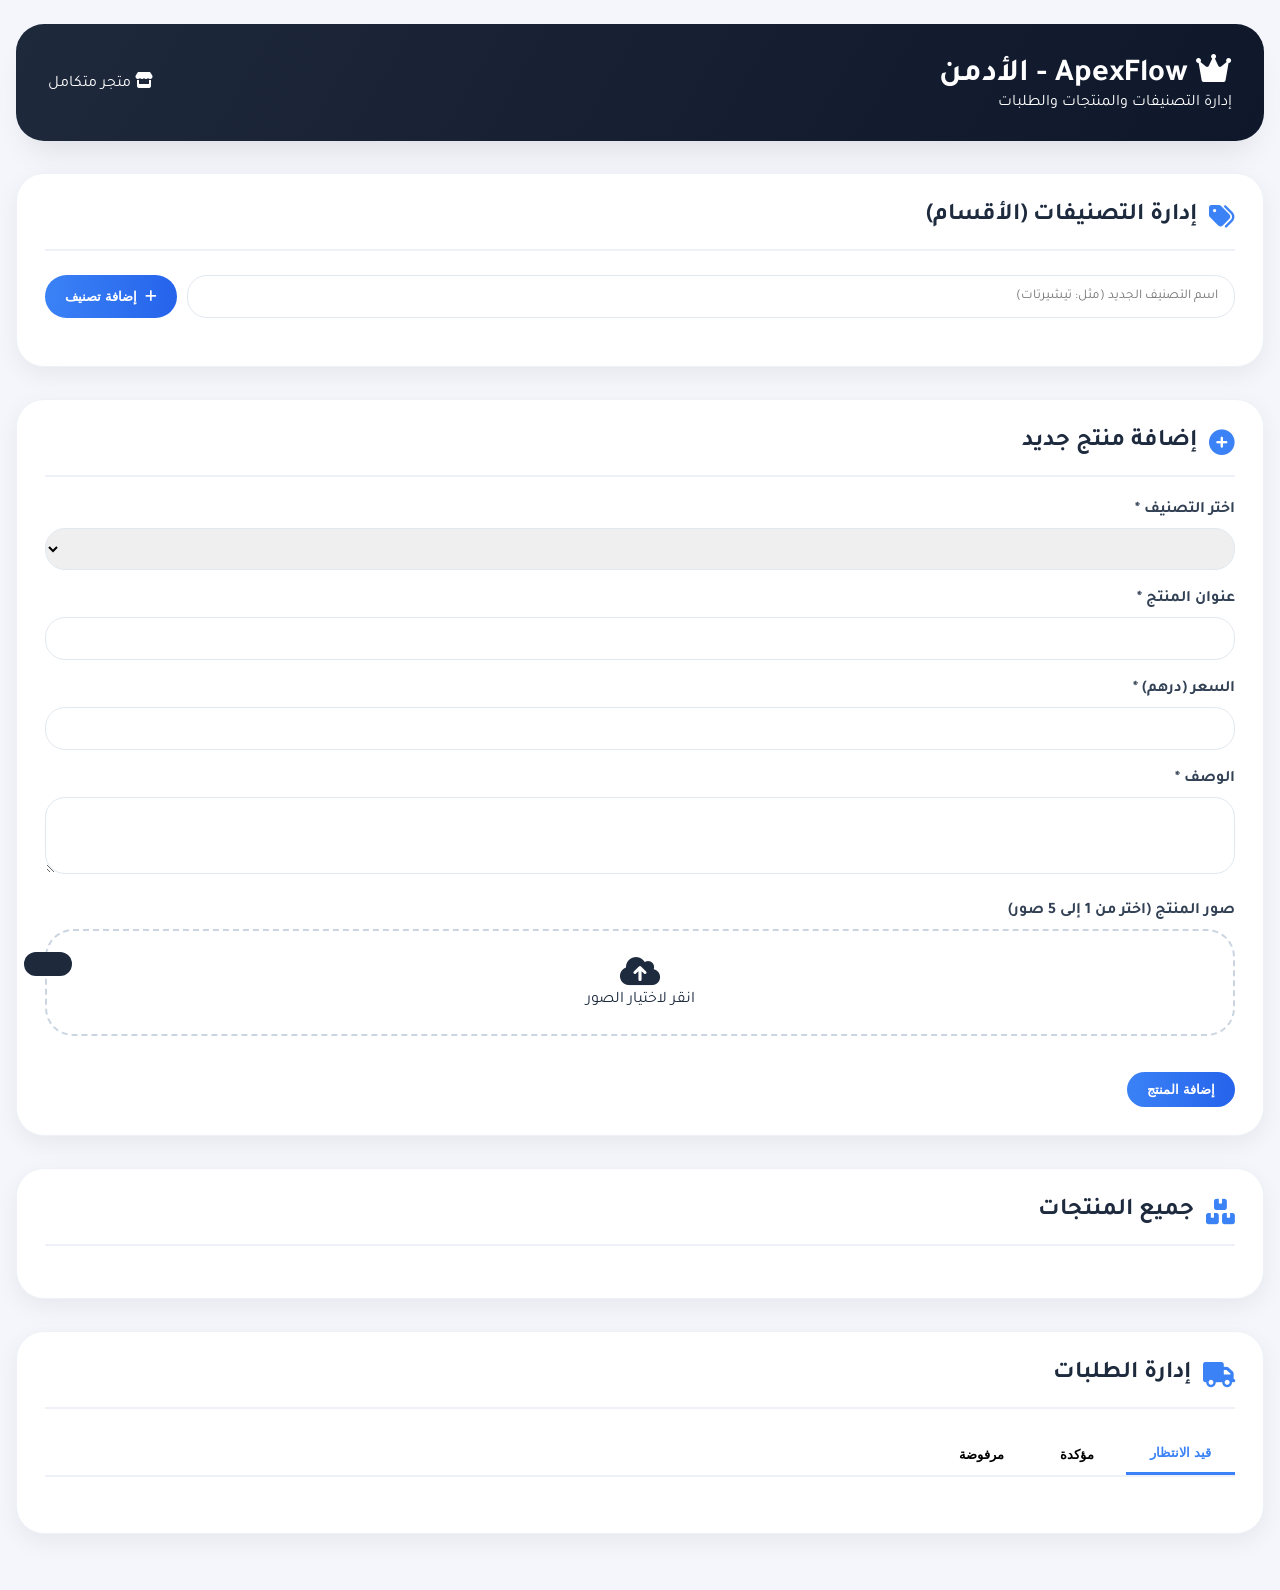
<file: admin.html>
<!DOCTYPE html>
<html lang="ar" dir="rtl">
<head>
    <meta charset="UTF-8">
    <meta name="viewport" content="width=device-width, initial-scale=1.0, viewport-fit=cover">
    <title>ApexFlow | لوحة تحكم المتجر المتكامل</title>
    <link href="https://fonts.googleapis.com/css2?family=Inter:opsz,wght@14..32,400;500;600;700&family=Tajawal:wght@400;500;700;800&display=swap" rel="stylesheet">
    <link rel="stylesheet" href="https://cdnjs.cloudflare.com/ajax/libs/font-awesome/6.0.0-beta3/css/all.min.css">
    <style>
        * { margin: 0; padding: 0; box-sizing: border-box; }
        body { background: #f4f6fc; font-family: 'Tajawal', 'Inter', sans-serif; color: #1e2a3e; padding: 24px 16px; }
        :root {
            --primary: #3b82f6;
            --primary-dark: #2563eb;
            --success: #10b981;
            --danger: #ef4444;
            --gray-bg: #f8fafc;
            --card-white: #ffffff;
            --border-light: #eef2f6;
            --shadow-md: 0 8px 24px rgba(0, 0, 0, 0.06);
            --radius-lg: 28px;
            --radius-md: 16px;
        }
        .container { max-width: 1440px; margin: 0 auto; }
        .dashboard-header {
            background: linear-gradient(120deg, #1e293b, #0f172a);
            border-radius: var(--radius-lg);
            padding: 28px 32px;
            margin-bottom: 32px;
            color: white;
            display: flex;
            justify-content: space-between;
            align-items: center;
            flex-wrap: wrap;
            gap: 16px;
            box-shadow: 0 20px 32px -12px rgba(0,0,0,0.1);
        }
        .card {
            background: var(--card-white);
            border-radius: var(--radius-lg);
            padding: 28px;
            margin-bottom: 32px;
            box-shadow: var(--shadow-md);
            border: 1px solid var(--border-light);
        }
        .card-header {
            display: flex;
            align-items: center;
            gap: 12px;
            border-bottom: 2px solid #eef2f8;
            padding-bottom: 18px;
            margin-bottom: 24px;
        }
        .card-header i { font-size: 1.6rem; color: var(--primary); }
        .card-header h2 { font-size: 1.5rem; font-weight: 700; }
        .form-group { margin-bottom: 20px; }
        .form-group label { display: block; font-weight: 600; margin-bottom: 8px; color: #334155; }
        .form-input {
            width: 100%;
            padding: 12px 16px;
            border: 1.5px solid #e2e8f0;
            border-radius: 20px;
            font-family: inherit;
            transition: 0.2s;
        }
        .form-input:focus {
            outline: none;
            border-color: var(--primary);
            box-shadow: 0 0 0 3px rgba(59,130,246,0.15);
        }
        .upload-area {
            border: 2px dashed #cbd5e1;
            border-radius: 28px;
            padding: 24px;
            text-align: center;
            cursor: pointer;
            transition: 0.2s;
        }
        .upload-area:hover { border-color: var(--primary); background: #f8fafc; }
        .images-preview {
            display: flex;
            flex-wrap: wrap;
            gap: 16px;
            margin-top: 16px;
        }
        .preview-item {
            position: relative;
            width: 100px;
            height: 100px;
            border-radius: 20px;
            overflow: hidden;
            border: 2px solid #e2e8f0;
        }
        .preview-item img { width: 100%; height: 100%; object-fit: cover; }
        .remove-img {
            position: absolute;
            top: 4px;
            right: 4px;
            background: rgba(0,0,0,0.6);
            color: white;
            border-radius: 50%;
            width: 24px;
            height: 24px;
            display: flex;
            align-items: center;
            justify-content: center;
            cursor: pointer;
        }
        .btn {
            display: inline-flex;
            align-items: center;
            gap: 8px;
            padding: 10px 20px;
            border-radius: 48px;
            font-weight: 600;
            border: none;
            cursor: pointer;
            transition: 0.2s;
        }
        .btn-primary { background: linear-gradient(95deg, var(--primary), var(--primary-dark)); color: white; }
        .btn-danger { background: #ef4444; color: white; }
        .btn-success { background: var(--success); color: white; }
        .btn-sm { padding: 6px 14px; font-size: 0.8rem; }
        .flex-between { display: flex; justify-content: space-between; align-items: center; flex-wrap: wrap; gap: 10px; margin-bottom: 16px; }
        .categories-list, .products-list { display: grid; grid-template-columns: repeat(auto-fill, minmax(240px, 1fr)); gap: 20px; margin-top: 20px; }
        .category-card, .product-card-mini {
            background: var(--gray-bg);
            border-radius: 24px;
            padding: 16px;
            text-align: center;
        }
        .product-card-mini img { width: 100%; height: 140px; object-fit: cover; border-radius: 18px; }
        .tabs {
            display: flex;
            gap: 8px;
            border-bottom: 2px solid #eef2f8;
            margin-bottom: 28px;
        }
        .tab-btn {
            background: none;
            border: none;
            padding: 12px 24px;
            font-weight: 600;
            cursor: pointer;
        }
        .tab-btn.active { color: var(--primary); border-bottom: 3px solid var(--primary); }
        .orders-grid { display: flex; flex-direction: column; gap: 18px; }
        .order-item-card {
            background: white;
            border-radius: 24px;
            padding: 20px;
            display: flex;
            flex-wrap: wrap;
            align-items: center;
            justify-content: space-between;
            gap: 16px;
            border: 1px solid #edf2f7;
        }
        .order-thumb { width: 64px; height: 64px; border-radius: 18px; object-fit: cover; }
        .badge {
            padding: 4px 12px;
            border-radius: 50px;
            font-size: 0.7rem;
            font-weight: 700;
        }
        .badge-pending { background: #ffedd5; color: #b45309; }
        .badge-confirmed { background: #dcfce7; color: #15803d; }
        .badge-rejected { background: #fee2e2; color: #b91c1c; }
        .toast-message {
            position: fixed;
            bottom: 24px;
            left: 24px;
            background: #1e293b;
            color: white;
            padding: 12px 24px;
            border-radius: 60px;
            transform: translateY(100px);
            transition: 0.3s;
            z-index: 1200;
        }
        .toast-message.show { transform: translateY(0); }
        @media (max-width: 700px) {
            .order-item-card { flex-direction: column; align-items: stretch; }
        }
    </style>
</head>
<body>
<div class="container">
    <div class="dashboard-header">
        <div class="header-title">
            <h1><i class="fas fa-crown"></i> ApexFlow - الأدمن</h1>
            <p>إدارة التصنيفات والمنتجات والطلبات</p>
        </div>
        <div class="header-badge"><i class="fas fa-store"></i> متجر متكامل</div>
    </div>

    <!-- قسم إدارة التصنيفات -->
    <div class="card">
        <div class="card-header">
            <i class="fas fa-tags"></i>
            <h2>إدارة التصنيفات (الأقسام)</h2>
        </div>
        <div class="flex-between">
            <div style="flex:2; display: flex; gap: 10px;">
                <input type="text" id="newCategoryName" class="form-input" placeholder="اسم التصنيف الجديد (مثل: تيشيرتات)" style="flex:3;">
                <button id="addCategoryBtn" class="btn btn-primary"><i class="fas fa-plus"></i> إضافة تصنيف</button>
            </div>
        </div>
        <div id="categoriesList" class="categories-list"></div>
    </div>

    <!-- قسم إضافة منتج جديد مع اختيار التصنيف -->
    <div class="card">
        <div class="card-header">
            <i class="fas fa-plus-circle"></i>
            <h2>إضافة منتج جديد</h2>
        </div>
        <form id="addProductForm">
            <div class="form-group">
                <label>اختر التصنيف *</label>
                <select id="productCategory" class="form-input" required></select>
            </div>
            <div class="form-group">
                <label>عنوان المنتج *</label>
                <input type="text" id="prodTitle" class="form-input" required>
            </div>
            <div class="form-group">
                <label>السعر (درهم) *</label>
                <input type="number" id="prodPrice" class="form-input" required>
            </div>
            <div class="form-group">
                <label>الوصف *</label>
                <textarea id="prodDesc" rows="3" class="form-input" required></textarea>
            </div>
            <div class="form-group">
                <label>صور المنتج (اختر من 1 إلى 5 صور)</label>
                <div class="upload-area" id="uploadArea"><i class="fas fa-cloud-upload-alt fa-2x"></i><p>انقر لاختيار الصور</p></div>
                <input type="file" id="imageInput" accept="image/*" multiple style="display:none;">
                <div id="imagesPreview" class="images-preview"></div>
            </div>
            <button type="submit" class="btn btn-primary">إضافة المنتج</button>
        </form>
    </div>

    <!-- قائمة المنتجات مع التصنيف -->
    <div class="card">
        <div class="card-header"><i class="fas fa-boxes"></i><h2>جميع المنتجات</h2></div>
        <div id="productsList" class="products-list"></div>
    </div>

    <!-- قسم الطلبات (نفس السابق) -->
    <div class="card">
        <div class="card-header"><i class="fas fa-truck"></i><h2>إدارة الطلبات</h2></div>
        <div class="tabs" id="ordersTabs">
            <button class="tab-btn active" data-tab="pending">قيد الانتظار</button>
            <button class="tab-btn" data-tab="confirmed">مؤكدة</button>
            <button class="tab-btn" data-tab="rejected">مرفوضة</button>
        </div>
        <div id="pendingTab" class="tab-pane active"><div id="pendingOrdersList" class="orders-grid"></div></div>
        <div id="confirmedTab" class="tab-pane" style="display:none;"><div id="confirmedOrdersList" class="orders-grid"></div></div>
        <div id="rejectedTab" class="tab-pane" style="display:none;"><div id="rejectedOrdersList" class="orders-grid"></div></div>
    </div>
</div>
<div id="toastMsg" class="toast-message"></div>

<script>
    // ------------------- التصنيفات -------------------
    let categories = [];
    function loadCategories() {
        const stored = localStorage.getItem('apexflow_categories');
        categories = stored ? JSON.parse(stored) : ['تيشيرتات', 'هوديز', 'اكسسوارات']; // تصنيفات افتراضية
        renderCategories();
        updateCategorySelect();
    }
    function saveCategories() { localStorage.setItem('apexflow_categories', JSON.stringify(categories)); renderCategories(); updateCategorySelect(); }
    function renderCategories() {
        const container = document.getElementById('categoriesList');
        if(!container) return;
        if(categories.length===0) { container.innerHTML = '<p>لا توجد تصنيفات</p>'; return; }
        let html = '';
        categories.forEach((cat, idx) => {
            html += `<div class="category-card"><div style="font-weight:bold;">${escapeHtml(cat)}</div>
                     <button class="btn btn-danger btn-sm" onclick="deleteCategory(${idx})">حذف</button></div>`;
        });
        container.innerHTML = html;
    }
    window.deleteCategory = function(index) {
        if(confirm('حذف هذا التصنيف سيحذف جميع منتجاته. استمر؟')) {
            const catName = categories[index];
            categories.splice(index,1);
            saveCategories();
            // حذف المنتجات التي تنتمي لهذا التصنيف
            let products = JSON.parse(localStorage.getItem('apexflow_products') || '[]');
            products = products.filter(p => p.category !== catName);
            localStorage.setItem('apexflow_products', JSON.stringify(products));
            renderProductsList();
            showToastMessage('تم حذف التصنيف ومنتجاته', '#ef4444');
        }
    };
    function updateCategorySelect() {
        const select = document.getElementById('productCategory');
        if(!select) return;
        select.innerHTML = '';
        categories.forEach(cat => {
            const option = document.createElement('option');
            option.value = cat;
            option.textContent = cat;
            select.appendChild(option);
        });
    }
    document.getElementById('addCategoryBtn').addEventListener('click', () => {
        const newCat = document.getElementById('newCategoryName').value.trim();
        if(newCat && !categories.includes(newCat)) {
            categories.push(newCat);
            saveCategories();
            document.getElementById('newCategoryName').value = '';
            showToastMessage(`تم إضافة تصنيف ${newCat}`, '#10b981');
        } else alert('التصنيف موجود أو فارغ');
    });

    // ------------------- المنتجات مع التصنيف -------------------
    let products = [];
    let selectedImages = [];
    function loadProducts() {
        const stored = localStorage.getItem('apexflow_products');
        products = stored ? JSON.parse(stored) : [];
        renderProductsList();
    }
    function saveProducts() { localStorage.setItem('apexflow_products', JSON.stringify(products)); renderProductsList(); }
    function renderProductsList() {
        const container = document.getElementById('productsList');
        if(!container) return;
        if(products.length===0) { container.innerHTML = '<div style="grid-column:1/-1; text-align:center;">لا توجد منتجات</div>'; return; }
        let html = '';
        products.forEach(p => {
            html += `<div class="product-card-mini">
                        <img src="${p.images[0] || ''}" onerror="this.src='https://placehold.co/200x200'">
                        <h4>${escapeHtml(p.title)}</h4>
                        <div>${p.price} درهم | ${p.category}</div>
                        <button class="btn btn-danger btn-sm" onclick="deleteProduct('${p.id}')">حذف</button>
                    </div>`;
        });
        container.innerHTML = html;
    }
    window.deleteProduct = function(id) {
        if(confirm('حذف المنتج؟')) {
            products = products.filter(p => p.id !== id);
            saveProducts();
        }
    };
    function generateId() { return Date.now() + '-' + Math.random().toString(36).substr(2,8); }

    // رفع الصور
    const imageInput = document.getElementById('imageInput');
    const uploadArea = document.getElementById('uploadArea');
    const previewContainer = document.getElementById('imagesPreview');
    uploadArea.addEventListener('click', () => imageInput.click());
    imageInput.addEventListener('change', (e) => {
        const files = Array.from(e.target.files);
        if(selectedImages.length + files.length > 5) { alert('حد أقصى 5 صور'); return; }
        files.forEach(file => {
            if(!file.type.match('image.*')) return;
            const reader = new FileReader();
            reader.onload = (ev) => { selectedImages.push(ev.target.result); renderImagePreview(); };
            reader.readAsDataURL(file);
        });
        imageInput.value = '';
    });
    function renderImagePreview() {
        previewContainer.innerHTML = '';
        selectedImages.forEach((img, idx) => {
            const div = document.createElement('div'); div.className = 'preview-item';
            div.innerHTML = `<img src="${img}"><div class="remove-img" data-idx="${idx}"><i class="fas fa-times"></i></div>`;
            previewContainer.appendChild(div);
        });
        document.querySelectorAll('.remove-img').forEach(btn => {
            btn.addEventListener('click', (e) => {
                const idx = parseInt(btn.getAttribute('data-idx'));
                selectedImages.splice(idx,1);
                renderImagePreview();
            });
        });
    }
    document.getElementById('addProductForm').addEventListener('submit', (e) => {
        e.preventDefault();
        const category = document.getElementById('productCategory').value;
        const title = document.getElementById('prodTitle').value.trim();
        const price = parseInt(document.getElementById('prodPrice').value);
        const desc = document.getElementById('prodDesc').value.trim();
        if(!category || !title || !price || !desc || selectedImages.length === 0) { alert('املأ جميع الحروف واختر صورة'); return; }
        const newProduct = { id: generateId(), category, title, price, description: desc, images: [...selectedImages], createdAt: new Date().toISOString() };
        products.push(newProduct);
        saveProducts();
        document.getElementById('addProductForm').reset();
        selectedImages = [];
        renderImagePreview();
        showToastMessage('تمت إضافة المنتج', '#10b981');
    });

    // ------------------- الطلبات (نفس السابق مع إضافة اسم التصنيف للعرض) -------------------
    let orders = [];
    function loadOrders() {
        const stored = localStorage.getItem('apexflow_orders_v2');
        orders = stored ? JSON.parse(stored) : [];
        renderAllTabs();
    }
    function saveOrders() { localStorage.setItem('apexflow_orders_v2', JSON.stringify(orders)); renderAllTabs(); }
    window.changeOrderStatus = function(orderId, newStatus) {
        const order = orders.find(o => o.id == orderId);
        if(order) { order.status = newStatus; saveOrders(); showToastMessage(newStatus==='confirmed'?'✅ تم التأكيد':'❌ تم الرفض', newStatus==='confirmed'?'#10b981':'#ef4444'); if(newStatus==='confirmed') navigator.clipboard.writeText(`✅ تم تأكيد طلبك ${order.productTitle}`); }
    };
    function renderAllTabs() {
        renderOrderList('pendingOrdersList', orders.filter(o=>o.status==='pending'), 'pending');
        renderOrderList('confirmedOrdersList', orders.filter(o=>o.status==='confirmed'), 'confirmed');
        renderOrderList('rejectedOrdersList', orders.filter(o=>o.status==='rejected'), 'rejected');
    }
    function renderOrderList(containerId, list, type) {
        const container = document.getElementById(containerId);
        if(!container) return;
        if(list.length===0) { container.innerHTML = '<div style="text-align:center;padding:32px;">لا توجد طلبات</div>'; return; }
        let html = '';
        list.forEach(order => {
            html += `<div class="order-item-card"><img class="order-thumb" src="${order.productImage||''}" onerror="this.src='https://placehold.co/64x64'"><div style="flex:3"><div><strong>${escapeHtml(order.productTitle)}</strong> - ${order.productPrice} درهم</div><div>👤 ${escapeHtml(order.fullName)} | 📞 ${order.phone} | 📍 ${escapeHtml(order.address)}</div><div><span class="badge badge-${type==='pending'?'pending':(type==='confirmed'?'confirmed':'rejected')}">${type==='pending'?'قيد الانتظار':(type==='confirmed'?'مؤكد':'مرفوض')}</span> <small>${order.timestamp}</small></div></div><div class="order-actions">`;
            if(type === 'pending') html += `<button class="btn btn-primary btn-sm" onclick="changeOrderStatus('${order.id}','confirmed')">تأكيد</button><button class="btn btn-danger btn-sm" onclick="changeOrderStatus('${order.id}','rejected')">رفض</button>`;
            else html += `<button class="btn btn-sm" onclick="changeOrderStatus('${order.id}','pending')">إعادة للانتظار</button>`;
            html += `</div></div>`;
        });
        container.innerHTML = html;
    }
    function showToastMessage(msg, bg='#1e293b') { const t=document.getElementById('toastMsg'); t.textContent=msg; t.style.backgroundColor=bg; t.classList.add('show'); setTimeout(()=>t.classList.remove('show'),3000); }
    function escapeHtml(str) { if(!str) return ''; return str.replace(/[&<>]/g, function(m){ return m==='&'?'&amp;': m==='<'?'&lt;': '&gt;';}); }

    // تبويبات الطلبات
    document.querySelectorAll('#ord
</file>
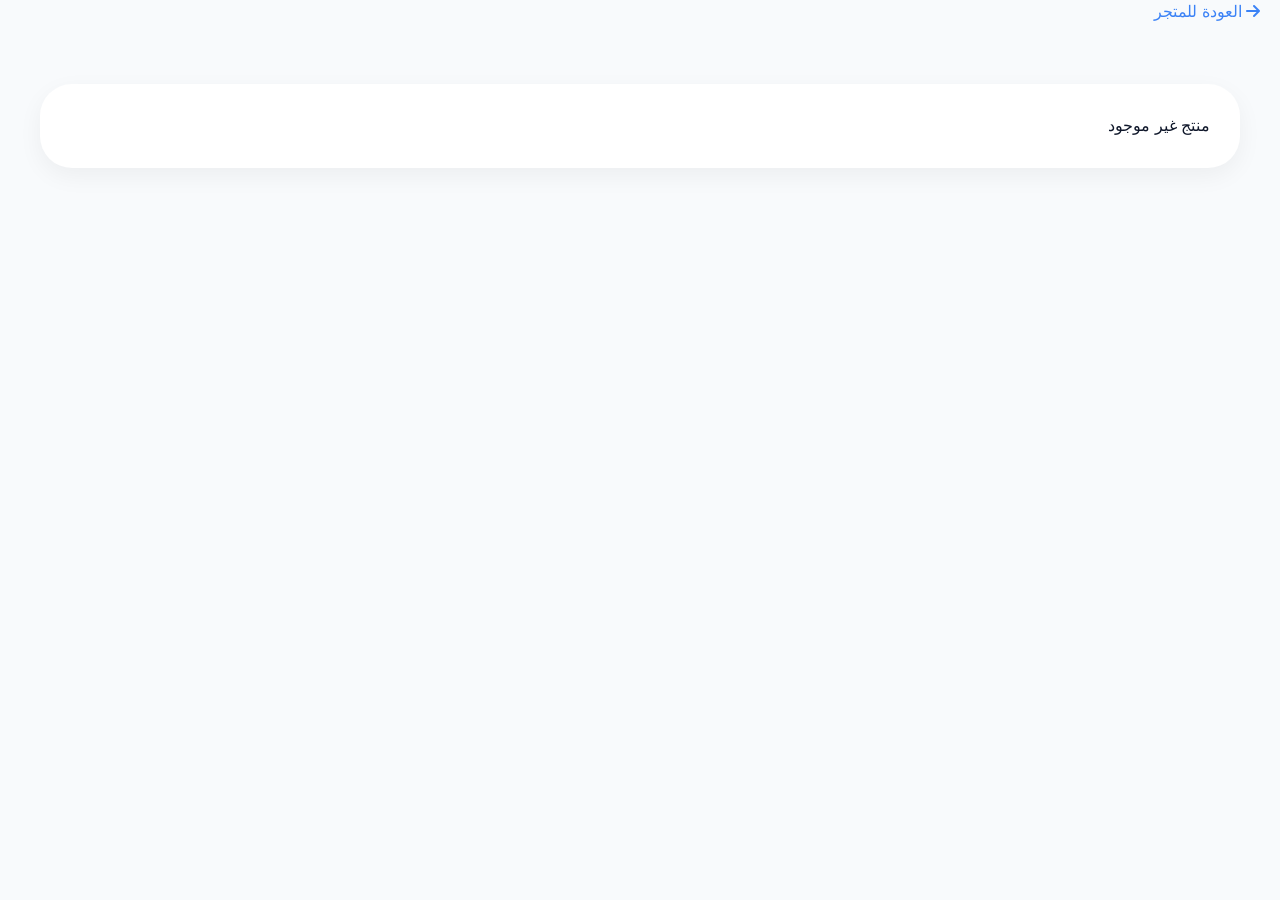
<file: product.html>
<!DOCTYPE html>
<html lang="ar" dir="rtl">
<head>
    <meta charset="UTF-8">
    <meta name="viewport" content="width=device-width, initial-scale=1.0">
    <title>تفاصيل المنتج - ApexFlow</title>
    <link rel="stylesheet" href="style.css">
    <link rel="stylesheet" href="https://cdnjs.cloudflare.com/ajax/libs/font-awesome/6.0.0-beta3/css/all.min.css">
    <style>
        .product-detail-container { max-width: 1200px; margin: 40px auto; background: white; border-radius: 32px; padding: 30px; box-shadow: 0 8px 24px rgba(0,0,0,0.05); }
        .back-link { display: inline-block; margin-bottom: 20px; color: #3b82f6; text-decoration: none; }
        .product-detail { display: flex; flex-wrap: wrap; gap: 40px; }
        .gallery { flex: 1; }
        .main-image { width: 100%; border-radius: 24px; }
        .thumbnails { display: flex; gap: 10px; margin-top: 16px; flex-wrap: wrap; }
        .thumb { width: 80px; height: 80px; object-fit: cover; border-radius: 16px; cursor: pointer; border: 2px solid transparent; }
        .thumb.active { border-color: #3b82f6; }
        .info { flex: 1; }
        .price { font-size: 2rem; color: #3b82f6; font-weight: 800; margin: 15px 0; }
        .order-form { background: #f8fafc; border-radius: 24px; padding: 25px; margin-top: 30px; }
        .form-group { margin-bottom: 18px; }
        .form-group input, .form-group textarea { width: 100%; padding: 12px; border-radius: 50px; border: 1px solid #e2e8f0; }
        .toast { position: fixed; bottom: 20px; left: 20px; background: #10b981; color: white; padding: 12px 24px; border-radius: 50px; transform: translateY(100px); transition: 0.3s; z-index: 1100; }
        .toast.show { transform: translateY(0); }
    </style>
</head>
<body>
    <div class="container">
        <a href="index.html" class="back-link"><i class="fas fa-arrow-right"></i> العودة للمتجر</a>
        <div id="productDetail" class="product-detail-container"></div>
    </div>
    <div id="toast" class="toast">✅ تم إرسال طلبك</div>

    <script>
        const urlParams = new URLSearchParams(window.location.search);
        const productId = urlParams.get('id');
        if(!productId) {
            document.getElementById('productDetail').innerHTML = '<p>منتج غير موجود</p>';
        } else {
            const products = JSON.parse(localStorage.getItem('apexflow_products') || '[]');
            const product = products.find(p => p.id == productId);
            if(!product) {
                document.getElementById('productDetail').innerHTML = '<p>المنتج غير موجود</p>';
            } else {
                renderProduct(product);
            }
        }

        function renderProduct(product) {
            const container = document.getElementById('productDetail');
            let thumbHtml = '';
            product.images.forEach((src, idx) => {
                thumbHtml += `<img src="${src}" class="thumb ${idx===0 ? 'active' : ''}" data-src="${src}">`;
            });
            const html = `
                <div class="product-detail">
                    <div class="gallery">
                        <img id="mainImage" class="main-image" src="${product.images[0]}" alt="${product.title}">
                        <div class="thumbnails">${thumbHtml}</div>
                    </div>
                    <div class="info">
                        <h1>${product.title}</h1>
                        <p>${product.description}</p>
                        <div class="price">${product.price} درهم</div>
                        <button id="orderBtn" class="btn-primary">اطلب الآن</button>
                    </div>
                </div>
                <div id="orderModal" class="order-form" style="display:none;">
                    <h3>أكمل طلبك</h3>
                    <form id="orderForm">
                        <div class="form-group"><label>الاسم الكامل</label><input type="text" id="fullName" required></div>
                        <div class="form-group"><label>العنوان</label><input type="text" id="address" required></div>
                        <div class="form-group"><label>رقم الهاتف</label><input type="tel" id="phone" required></div>
                        <div class="form-group"><label>ملاحظة (مقاس/لون)</label><textarea id="notes" rows="2"></textarea></div>
                        <button type="submit" class="btn-primary">تأكيد الطلب</button>
                        <button type="button" id="cancelBtn" style="background:#e2e8f0; margin-top:10px;">إلغاء</button>
                    </form>
                </div>
            `;
            container.innerHTML = html;
            // معرض الصور
            const mainImg = document.getElementById('mainImage');
            document.querySelectorAll('.thumb').forEach(thumb => {
                thumb.addEventListener('click', function() {
                    mainImg.src = this.getAttribute('data-src');
                    document.querySelectorAll('.thumb').forEach(t => t.classList.remove('active'));
                    this.classList.add('active');
                });
            });
            const modal = document.getElementById('orderModal');
            const orderBtn = document.getElementById('orderBtn');
            orderBtn.onclick = () => modal.style.display = 'block';
            document.getElementById('cancelBtn')?.addEventListener('click', () => modal.style.display = 'none');
            // إرسال الطلب
            document.getElementById('orderForm').addEventListener('submit', (e) => {
                e.preventDefault();
                const fullName = document.getElementById('fullName').value.trim();
                const address = document.getElementById('address').value.trim();
                const phone = document.getElementById('phone').value.trim();
                const notes = document.getElementById('notes').value.trim();
                if(!fullName || !address || !phone) { alert('املأ جميع الحقول'); return; }
                const order = {
                    id: Date.now()+'-'+Math.random().toString(36).substr(2,6),
                    status: 'pending',
                    productId: product.id,
                    productTitle: product.title,
                    productPrice: product.price,
                    productImage: product.images[0],
                    fullName, address, phone, notes,
                    timestamp: new Date().toLocaleString('ar-MA')
                };
                let orders = JSON.parse(localStorage.getItem('apexflow_orders_v2') || '[]');
                orders.unshift(order);
                localStorage.setItem('apexflow_orders_v2', JSON.stringify(orders));
                const toast = document.getElementById('toast');
                toast.classList.add('show');
                setTimeout(() => toast.classList.remove('show'), 3000);
                modal.style.display = 'none';
                document.getElementById('orderForm').reset();
            });
        }
    </script>
</body>
</html>
</file>
<file: style.css>
/* style.css - التنسيقات الأساسية للمتجر */
* {
    margin: 0;
    padding: 0;
    box-sizing: border-box;
}

body {
    font-family: 'Tajawal', 'Inter', sans-serif;
    background: #f8fafc;
    color: #0f172a;
    line-height: 1.5;
}

.container {
    max-width: 1400px;
    margin: 0 auto;
    padding: 0 20px;
}

/* الهيدر الاحترافي */
.main-header {
    background: white;
    box-shadow: 0 2px 12px rgba(0,0,0,0.05);
    position: sticky;
    top: 0;
    z-index: 100;
    padding: 15px 0;
}
.main-header .container {
    display: flex;
    align-items: center;
    justify-content: space-between;
    flex-wrap: wrap;
    gap: 20px;
}
.logo {
    font-size: 1.8rem;
    font-weight: 800;
    background: linear-gradient(135deg, #1e293b, #3b82f6);
    background-clip: text;
    -webkit-background-clip: text;
    color: transparent;
}
.search-bar {
    flex: 1;
    max-width: 500px;
    display: flex;
    align-items: center;
    background: #f1f5f9;
    border-radius: 60px;
    padding: 8px 18px;
    gap: 10px;
}
.search-bar i {
    color: #94a3b8;
}
.search-bar input {
    flex: 1;
    border: none;
    background: transparent;
    font-family: inherit;
    font-size: 1rem;
    outline: none;
}
.header-icons {
    display: flex;
    gap: 20px;
    font-size: 1.3rem;
    color: #334155;
}
.header-icons i {
    cursor: pointer;
    transition: 0.2s;
}
.header-icons i:hover {
    color: #3b82f6;
}

/* الفوتر */
.main-footer {
    background: white;
    text-align: center;
    padding: 30px;
    margin-top: 60px;
    border-top: 1px solid #e2e8f0;
    color: #475569;
}

/* أزرار عامة */
.btn-primary {
    background: #3b82f6;
    color: white;
    border: none;
    padding: 12px 24px;
    border-radius: 60px;
    font-weight: 600;
    cursor: pointer;
    transition: 0.2s;
}
.btn-primary:hover {
    background: #2563eb;
    transform: scale(1.02);
}

/* استجابة للجوال */
@media (max-width: 768px) {
    .main-header .container {
        flex-direction: column;
        align-items: stretch;
    }
    .search-bar {
        max-width: 100%;
    }
}
</file>
